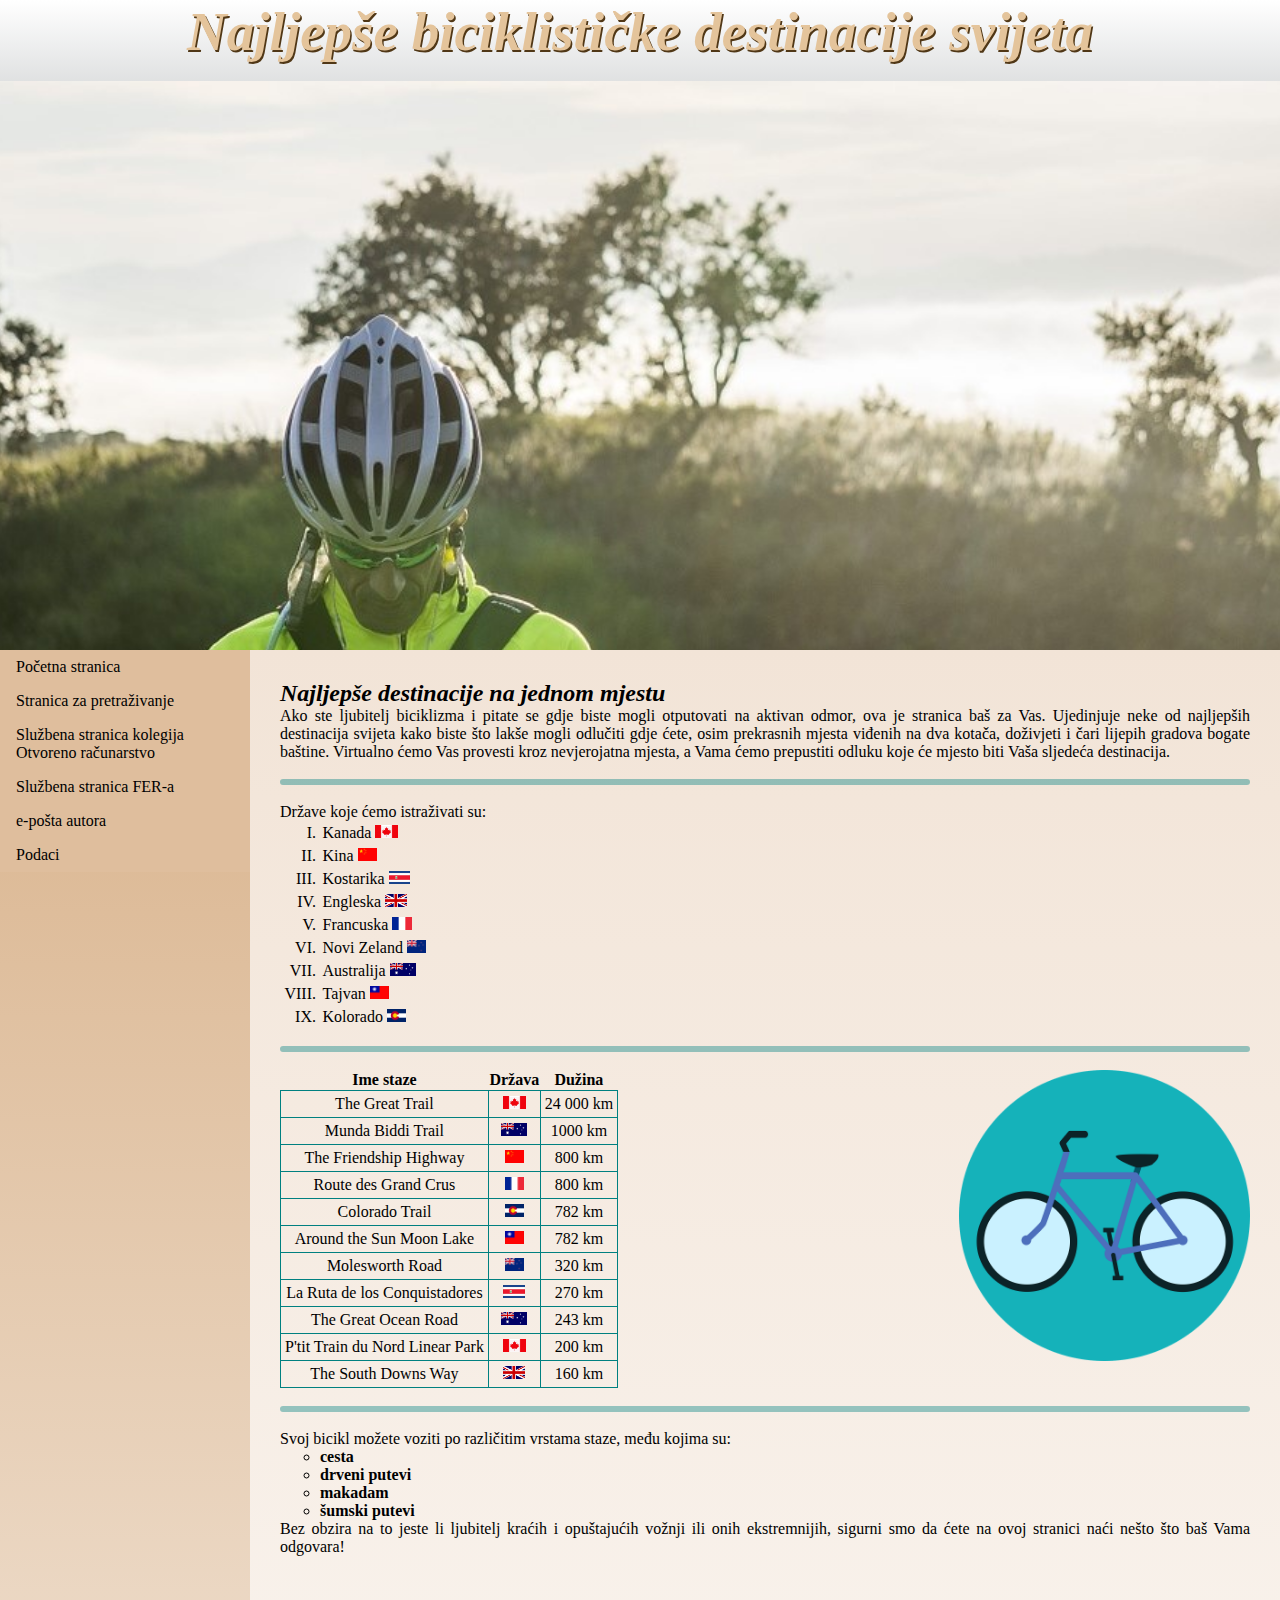
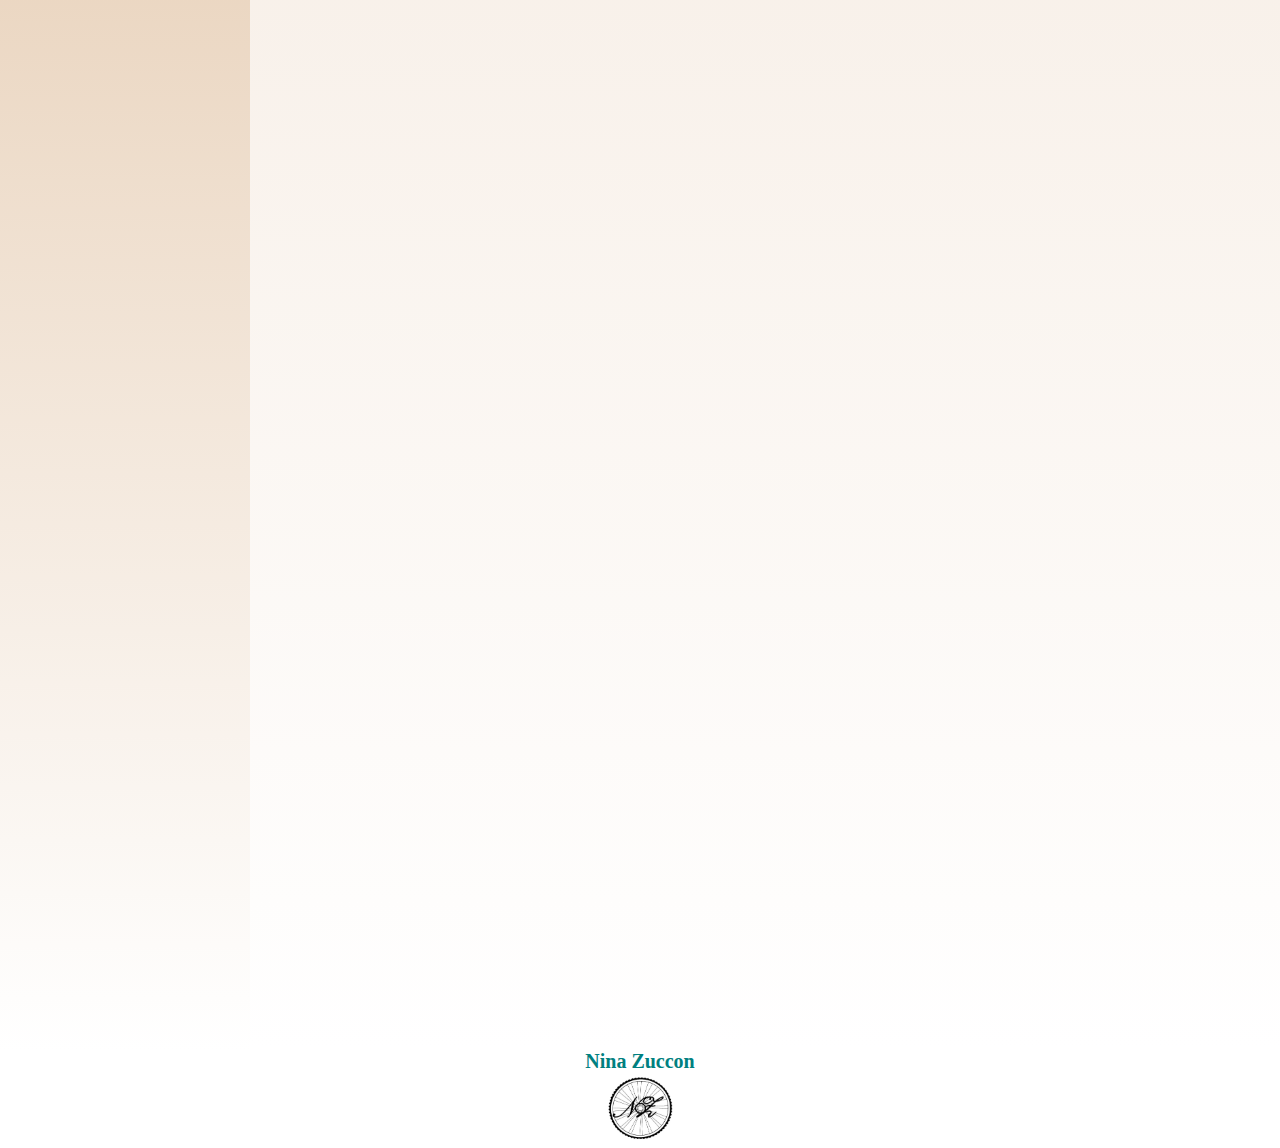
<file: index.html>
<!DOCTYPE html>
<html lang="hr">

<head>
	<link rel="stylesheet" href="dizajn.css">
	<meta charset="UTF-8">
	<title>Najljepše biciklističke destinacije svijeta</title>
</head>

<body>
	<div id="header">
		<h1><em>Najljepše biciklističke destinacije svijeta</em></h1>
		<br>
		<a href="index.html">
			<div id="poc">
				<img class="bottom" src ="pocetna1.jpg" alt="Pocetna">
				<img class="top" src="pocetna2.jpg" alt="Pocetna">
			</div><br>
		</a>
	</div>

	<div id="content">
		<nav>
			<ul class="item">
				<li><a href="index.html">Početna stranica</a></li>
				<li><a href="obrazac.html">Stranica za pretraživanje</a></li>
				<li><a href="https://www.fer.unizg.hr/predmet/or">Službena stranica kolegija Otvoreno računarstvo</a></li>
				<li><a href="https://www.fer.unizg.hr/" target="_blank">Službena stranica FER-a</a></li>
				<li><a href="mailto:nina.zuccon@fer.hr">e-pošta autora</a></li>
				<li><a href="podaci.xml">Podaci</a></li>
			</ul>
		</nav>

		<section id="uvod">
			<a href="obrazac.html">
			<h2>Najljepše destinacije na jednom mjestu</h2>
			<p> Ako ste ljubitelj biciklizma i pitate se gdje biste mogli otputovati na aktivan odmor, 
				ova je stranica baš za Vas. Ujedinjuje neke od najljepših destinacija svijeta kako
				biste što lakše mogli odlučiti gdje ćete, osim prekrasnih mjesta viđenih na dva kotača,
				doživjeti i čari lijepih gradova bogate baštine. Virtualno ćemo Vas provesti kroz nevjerojatna mjesta,
				a Vama ćemo prepustiti odluku koje će mjesto biti Vaša sljedeća destinacija.</p>
			</a><br><hr><br>

			<p>Države koje ćemo istraživati su:</p>
			<ol type="I">  
				<li>Kanada <img src="Canada.jpg" alt="flag" height="13"></li>
				<li>Kina <img src="Kina.jpg" alt="flag" height="13"></li>
				<li>Kostarika <img src="Costa.jpg" alt="flag" height="13"></li>
				<li>Engleska <img src="Eng.jpg" alt="flag" height="13"></li>
				<li>Francuska <img src="France.jpg" alt="flag" height="13"></li>
				<li>Novi Zeland <img src="NZ.jpg" alt="flag" height="13"></li>
				<li>Australija <img src="Australia.jpg" alt="flag" height="13"></li>
				<li>Tajvan <img src="Tajvan.jpg" alt="flag" height="13"></li>
				<li>Kolorado <img src="Kolorado.jpg" alt="flag" height="13"></li>
			</ol><br><hr><br>

			<img id="bike" src="bike.jpg" alt="bicikl">

			<table id="pocetna">
			<tr>
				<th>Ime staze</th>
				<th>Država</th>
				<th>Dužina</th>
			</tr>
			<tr>
				<td>The Great Trail</td>
				<td><img src="Canada.jpg" alt="flag" height="13"></td>
				<td>24 000 km</td>
			</tr>
			<tr>
				<td>Munda Biddi Trail</td>
				<td><img src="Australia.jpg" alt="flag" height="13"></td>
				<td>1000 km</td>
			</tr>
			<tr>
				<td>The Friendship Highway</td>
				<td><img src="Kina.jpg" alt="flag" height="13"></td>
				<td>800 km</td>
			</tr>
			<tr>
				<td>Route des Grand Crus</td>
				<td><img src="France.jpg" alt="flag" height="13"></td>
				<td>800 km</td>
			</tr>
			<tr>
				<td>Colorado Trail</td>
				<td><img src="Kolorado.jpg" alt="flag" height="13"></td>
				<td>782 km</td>
			</tr>
			<tr>
				<td>Around the Sun Moon Lake</td>
				<td><img src="Tajvan.jpg" alt="flag" height="13"></td>
				<td>782 km</td>
			</tr>
			<tr>
				<td>Molesworth Road</td>
				<td><img src="NZ.jpg" alt="flag" height="13"></td>
				<td>320 km</td>
			</tr>
			<tr>
				<td>La Ruta de los Conquistadores</td>
				<td><img src="Costa.jpg" alt="flag" height="13"></td>
				<td>270 km</td>
			</tr>
			<tr>
				<td>The Great Ocean Road</td>
				<td><img src="Australia.jpg" alt="flag" height="13"></td>
				<td>243 km</td>
			</tr>
			<tr>
				<td>P'tit Train du Nord Linear Park</td>
				<td><img src="Canada.jpg" alt="flag" height="13"></td>
				<td>200 km</td>
			</tr>
			<tr>
				<td>The South Downs Way</td>
				<td><img src="Eng.jpg" alt="flag" height="13"></td>
				<td>160 km</td>
			</tr>
			</table><br><hr><br>

			<p>Svoj bicikl možete voziti po različitim vrstama staze, među kojima su:</p>
			<ul id="staze"> 
				<li><strong>cesta</strong></li>
				<li><strong>drveni putevi</strong></li>
				<li><strong>makadam</strong></li>
				<li><strong>šumski putevi</strong></li>
			</ul>
			<p>Bez obzira na to jeste li ljubitelj kraćih i opuštajućih vožnji ili onih ekstremnijih, sigurni smo da ćete na ovoj stranici naći nešto što baš Vama odgovara!</p>
		</section>
	</div>

	<div id="footer">
		<p id="pp">Nina Zuccon</p>
		<img src="logo.jpg" alt="logo" height="70" width="70">
	</div>
</body>
</file>
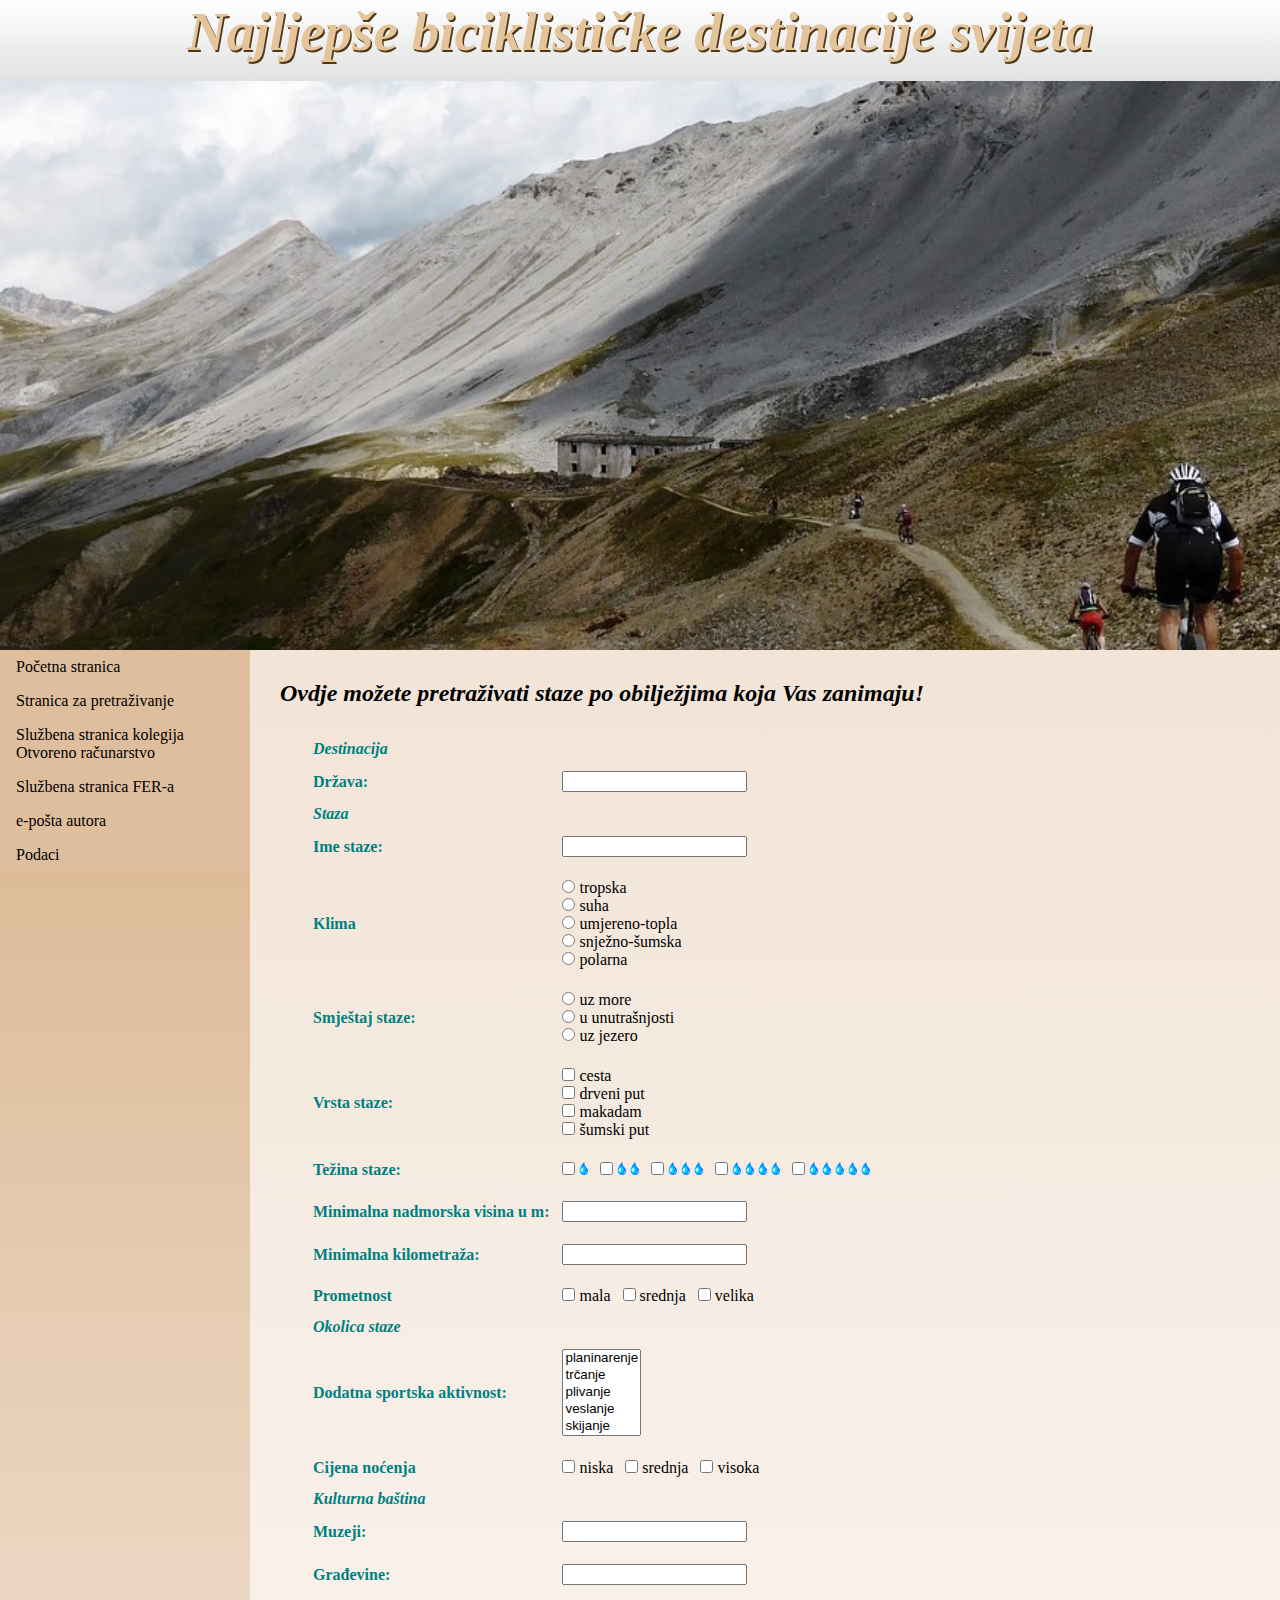
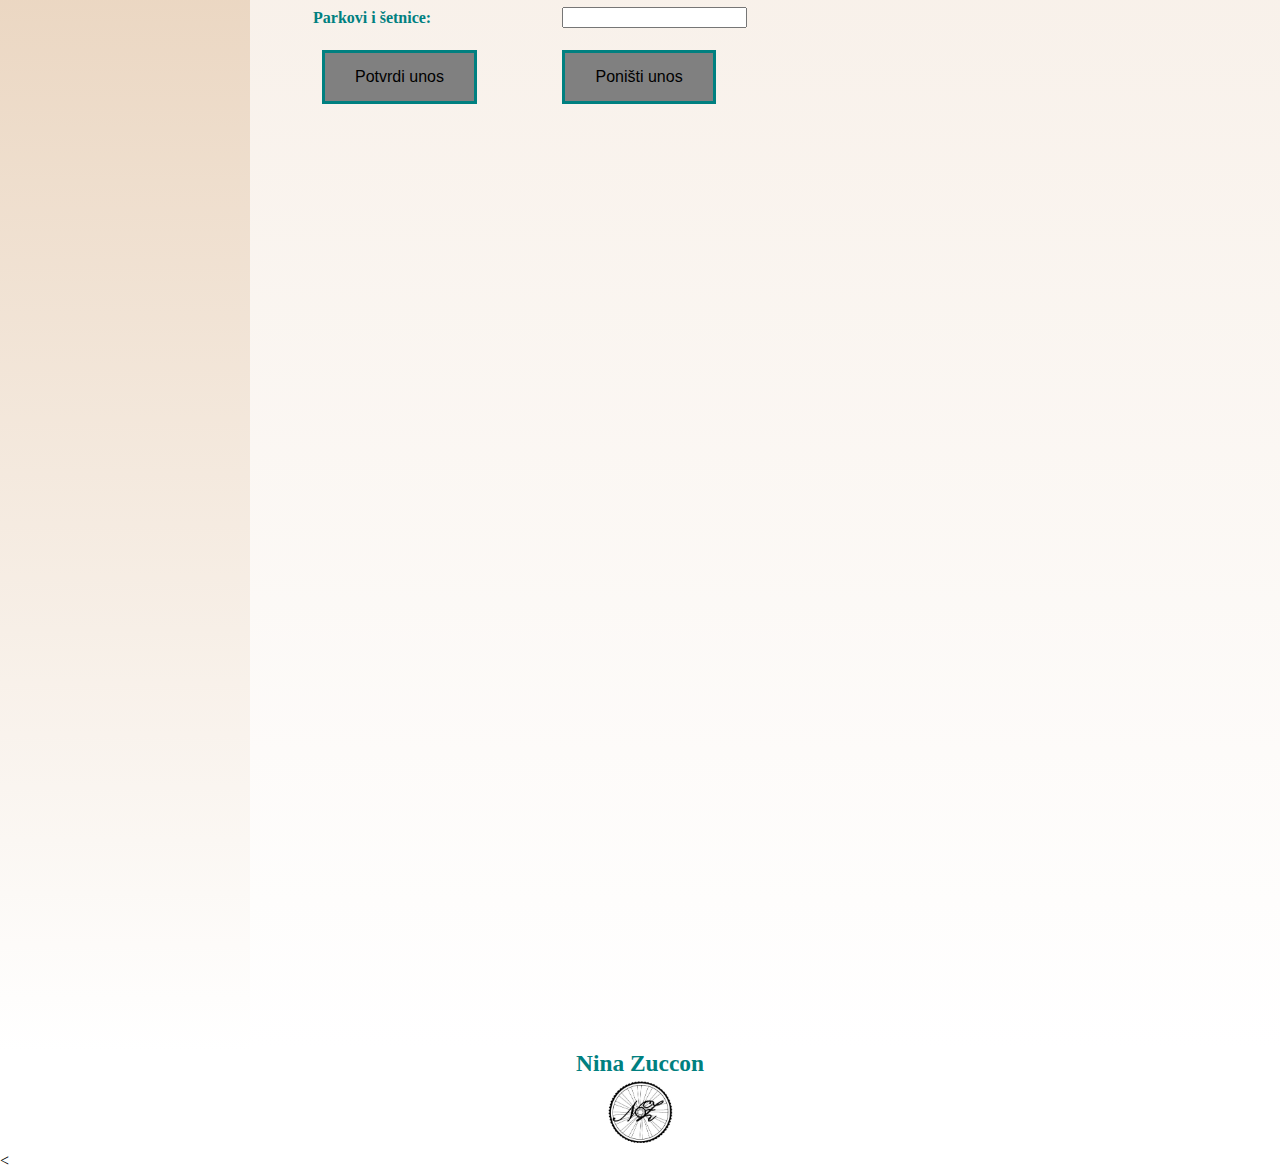
<file: obrazac.html>
﻿<!DOCTYPE html>
<html lang="hr">

<head>
	<link rel="stylesheet" href="dizajn.css">
	<meta charset="UTF-8">
	<title>Najljepše biciklističke destinacije svijeta</title>
</head>

<body>
	<div id="header">
		<h1><em>Najljepše biciklističke destinacije svijeta</em></h1><br>
		<a href="index.html">
		<div id="poc">
			<img class="bottom" src ="pocetna3.jpg" alt="Pocetna">
			<img class="top" src="pocetna4.jpg" alt="Pocetna">
		</div><br>
		</a>
	</div>

	<div id="content">
		<nav>
			<ul class="item">
				<li><a href="index.html">Početna stranica</a></li>
				<li><a href="obrazac.html">Stranica za pretraživanje</a></li>
				<li><a href="https://www.fer.unizg.hr/predmet/or">Službena stranica kolegija Otvoreno računarstvo</a></li>
				<li><a href="https://www.fer.unizg.hr/" target="_blank">Službena stranica FER-a</a></li>
				<li><a href="mailto:nina.zuccon@fer.hr">e-pošta autora</a></li>
				<li><a href="podaci.xml">Podaci</a></li>
			</ul>
		</nav>
		<section id="uvod">
			<h2>Ovdje možete pretraživati staze po obilježjima koja Vas zanimaju!</h2>
			<form action="pretraga.php">
				<table id="search">
					<tr>
						<th><em>Destinacija</em></th>
						<td></td>
					</tr>
					<tr>
						<th>Država:</th>
						<td><input type="text" name="drzava"/></td>
					</tr>
					<tr>
						<th><em>Staza</em></th>
						<td></td>
					</tr>
					<tr>
						<th>Ime staze:</th>
						<td><input type="text" name="ime_staze"/></td>
					</tr>
					<tr>
						<th>Klima</th>
						<td><input type="radio" name="klima" value="tropska"> tropska<br>
							<input type="radio" name="klima" value="suha"> suha<br>
							<input type="radio" name="klima" value="umjereno-topla"> umjereno-topla<br>
							<input type="radio" name="klima" value="snježno-šumska"> snježno-šumska<br>
							<input type="radio" name="klima" value="polarna"> polarna<br></td>
					</tr>
					<tr>
						<th>Smještaj staze:</th>
						<td><input type="radio" name="smjestaj_staze" value="more"> uz more<br>
							<input type="radio" name="smjestaj_staze" value="unutrašnjost"> u unutrašnjosti<br>
							<input type="radio" name="smjestaj_staze" value="jezero"> uz jezero<br></td>
					</tr>
					<tr>
						<th>Vrsta staze:</th>
						<td><input type="checkbox" name="vrsta_staze[]" value="cesta"> cesta <br>
							<input type="checkbox" name="vrsta_staze[]" value="drveni_put"> drveni put <br>
							<input type="checkbox" name="vrsta_staze[]" value="makadam"> makadam <br>
							<input type="checkbox" name="vrsta_staze[]" value="šumski_put"> šumski put <br></td>
					</tr>
					<tr>
						<th>Težina staze:</th>
						<td><input type="checkbox" name="tezina_staze[]" value="jedan"> <img src="drop.jpg" alt="kap" height="13"> &nbsp;
							<input type="checkbox" name="tezina_staze[]" value="dva"> <img src="drop.jpg" alt="kap" height="13"> <img src="drop.jpg" alt="kap" height="13"> &nbsp;
							<input type="checkbox" name="tezina_staze[]" value="tri"> <img src="drop.jpg" alt="kap" height="13"> <img src="drop.jpg" alt="kap" height="13"> <img src="drop.jpg" alt="kap" height="13"> &nbsp;
							<input type="checkbox" name="tezina_staze[]" value="cetiri"> <img src="drop.jpg" alt="kap" height="13"> <img src="drop.jpg" alt="kap" height="13"> <img src="drop.jpg" alt="kap" height="13"> <img src="drop.jpg" alt="kap" height="13"> &nbsp;
							<input type="checkbox" name="tezina_staze[]" value="pet"> <img src="drop.jpg" alt="kap" height="13"> <img src="drop.jpg" alt="kap" height="13"> <img src="drop.jpg" alt="kap" height="13"> <img src="drop.jpg" alt="kap" height="13"> <img src="drop.jpg" alt="kap" height="13"></td>
					</tr>
					<tr>  
						<th>Minimalna nadmorska visina u m:</th> 
						<td><input type="text" name="nadmorska"/></td>
					</tr>
					<tr>
						<th>Minimalna kilometraža:</th> 
						<td><input type="text" name="kilometraza"/></td>
					</tr>
					<tr>
						<th>Prometnost</th>
						<td><input type="checkbox" name="prometnost[]" value="mala"> mala &nbsp; 
							<input type="checkbox" name="prometnost[]" value="srednja"> srednja &nbsp;
							<input type="checkbox" name="prometnost[]" value="velika"> velika &nbsp;</td>
					</tr>
					<tr>
						<th><em>Okolica staze</em></th>
						<td></td>
					</tr>
					<tr>
						<th>Dodatna sportska aktivnost:</th> 
						<td><select name="aktivnost[]" multiple size="5">
							<option value="planinarenje"> planinarenje</option>
							<option value="trčanje"> trčanje</option>
							<option value="plivanje"> plivanje</option>
							<option value="veslanje"> veslanje</option>
							<option value="skijanje"> skijanje</option></select></td>
					</tr>
					<tr>
						<th>Cijena noćenja</th>
						<td><input type="checkbox" name="cijena_nocenja[]" value="niska"> niska &nbsp; 
							<input type="checkbox" name="cijena_nocenja[]" value="srednja"> srednja &nbsp;
							<input type="checkbox" name="cijena_nocenja[]" value="visoka"> visoka &nbsp;</td>
					</tr>
					<tr>
						<th><em>Kulturna baština</em></th>
						<td></td>
					</tr>
					<tr>
						<th>Muzeji:</th> 
						<td><input type="text" /></td>
					</tr>
					<tr>
						<th>Građevine:</th> 
						<td><input type="text" /></td>
					</tr>
					<tr>
						<th>Parkovi i šetnice:</th> 
						<td><input type="text" /></td>
					</tr>
					<tr>
						<td><button type="submit" value="Submit">Potvrdi unos</button></td>
						<td><button type="reset" value="Cancel">Poništi unos</button></td>
					</tr>
				</table>
			</form>
		</section>
	</div>

	<div id="footer">
		<h3>Nina Zuccon</h3>
		<img src="logo.jpg" alt ="logo" height="70" width="70">
	</div>
</body>
<</html>
</file>
<file: dizajn.css>
* {
  margin: 0;
}

#header {
	position: relative;
	height: 650px;
	background-color: #061014;
	background-image : linear-gradient(to top, #061014, white);
}

h1{
	text-align: center;
	font-family: "Palatino Linotype", Palatino, serif;
	font-size: 55px;
	color:  #e4c49b;
	text-shadow: 1.5px 1.5px #503716;
}

#poc img {
  position:absolute;
  left:0;
  -webkit-transition: opacity 1s ease-in-out;
  -moz-transition: opacity 1s ease-in-out;
  -o-transition: opacity 1s ease-in-out;
  transition: opacity 1s ease-in-out;
}

#poc img.top:hover {
  opacity:0;
}

img.top {
	height: 100vh;
	width:100%;
	overflow: hidden;
	object-fit:cover;
}

img.bottom {
	height: 100vh;
	width:100%;
	overflow: hidden;
	object-fit:cover;
}

#content {
    display: flex;
	position:relative;
	top:0;
	left:0;
	background-color: #ecd9c6;
	height: 2000px;
}

nav {
	background-image: linear-gradient(to top, white, #d9b38c);
	font-family: "Palatino Linotype", Palatino, serif;
	color:SeaShell;	
	
}

#bike {
	float:right;
	width:30%;
}

.item {
  position:relative;
  top:0;
  right:0;
  list-style-type: none;
  padding: 0;
  width: 250px;
  background-color: #dfbe9d;
}

.item a {
  display: block;
  color: #000;
  padding: 8px 16px;
  text-decoration: none;
}

.item a:hover {
  background-color: #a6d3d3;
  color:  #002626;
}

#uvod {
	position: relative;
	left:0;
	width:84%;
	font-family: "Palatino Linotype", Palatino, serif;
	padding: 30px;
	text-align: justify;
	background-image: linear-gradient(to top, white, #f2e4d7);
}

#uvod a:link {
	text-decoration:none;
	color: black;
}

#uvod a:visited {
	color:black;
}

h2 {
	font-style: italic;
}

p{
	text-align: justify;
}

hr {
  border: 3px solid Teal;
  border-radius: 5px;
  opacity:0.4;
}

ol li {
	padding: 2.5px;
}

#pocetna {
	text-align: center;
	border-collapse: collapse;
}

#pocetna td {
	padding: 4px;
	border: 1px solid Teal;
}

#staze {
	list-style-type: circle;	
}

#footer {
	position:relative;
	top:0;
	left:0;
	font-family: "Palatino Linotype", Palatino, serif;
	font-size:20px;
	text-align: center;
	background-color: White;
	color: Teal;
	font-weight: bold;
}

#pp {
	color:Teal;
	text-align:center;
}

#search {
	padding: 30px;
}

#search td {
	padding: 10px;
}

#search th {
	color:Teal;
}

button {
  background-color: Gray;
  border: solid Teal;
  color: black;
  padding: 15px 30px;
  text-align: center;
  font-size: 16px;
}

#podaci {
	text-align: center;
	border-collapse: collapse;
	border: 2px solid Teal;
	padding-left: 2em;
	padding-right: 2em;
}

#podaci tr {
	padding-left: 2em;
	padding-right: 2em;
}

#podaci td {
	padding-left: 2em;
	padding-right: 2em;
}
</file>
